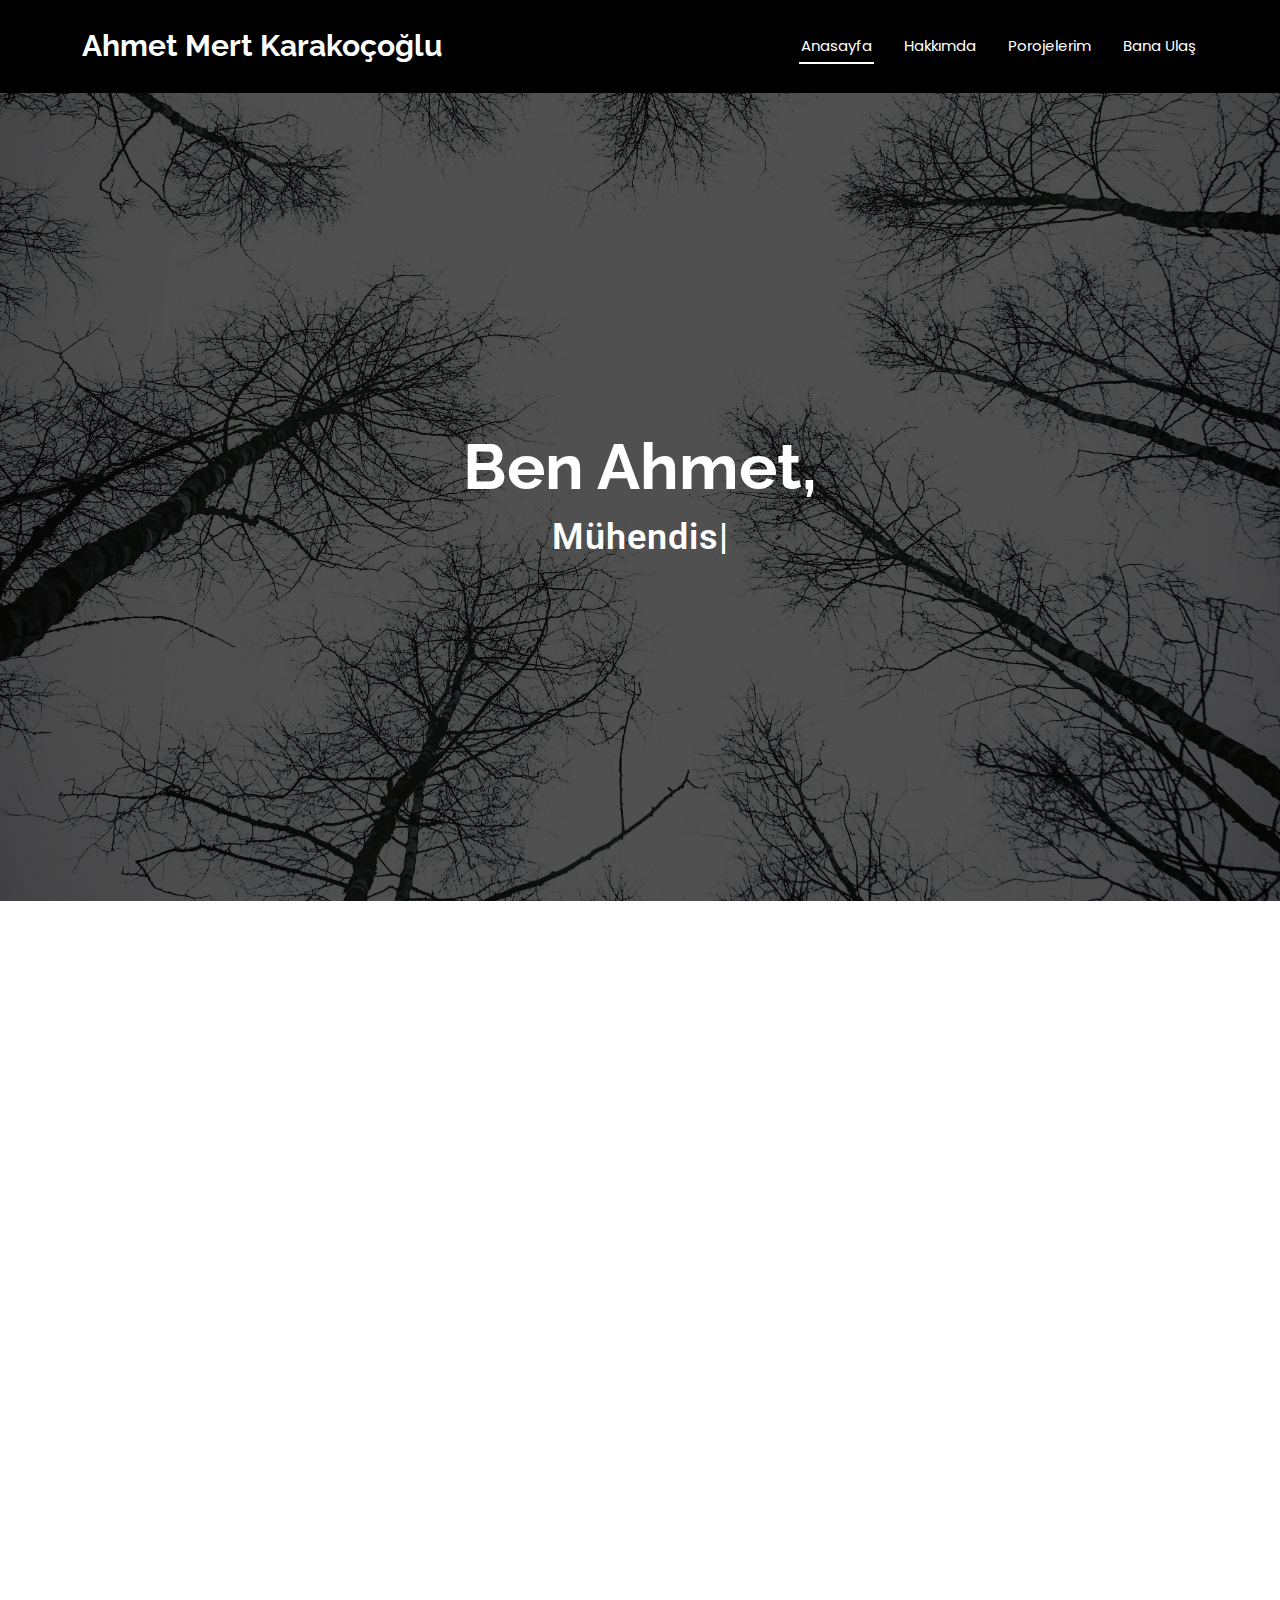
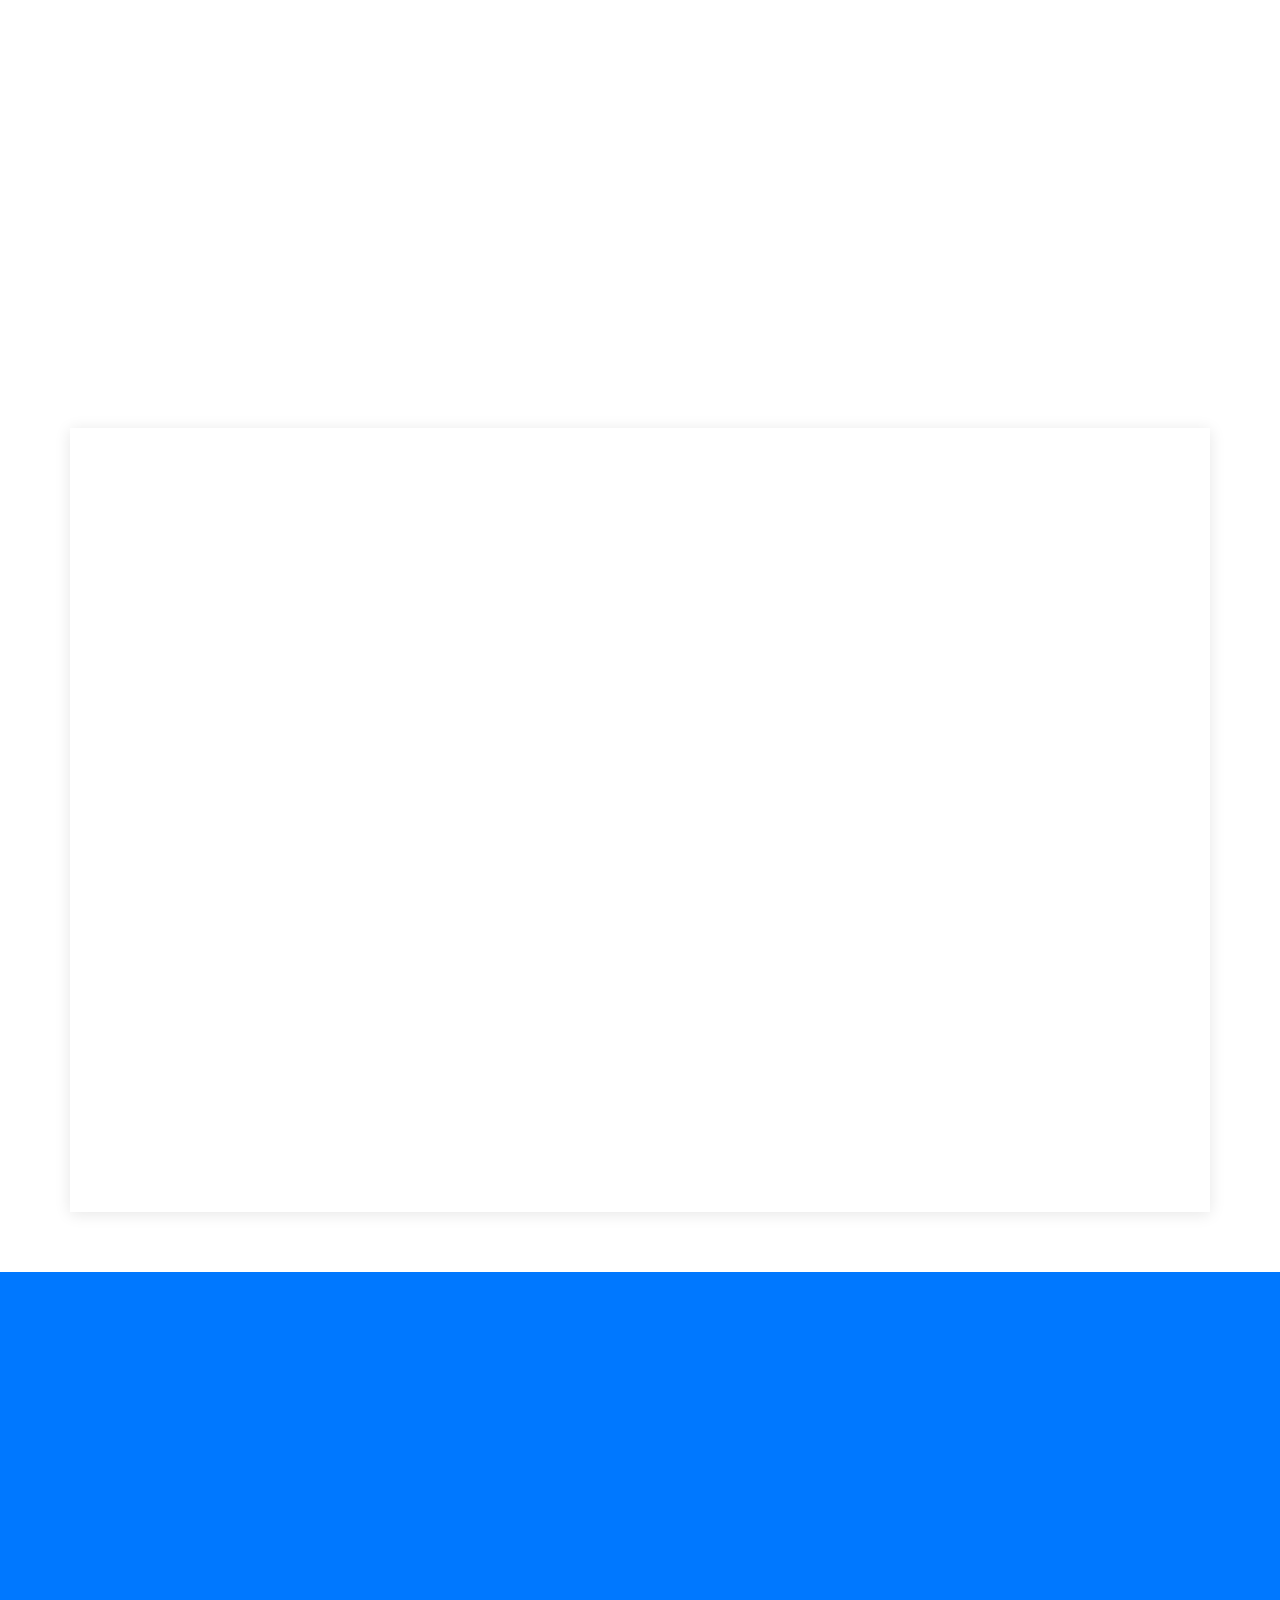
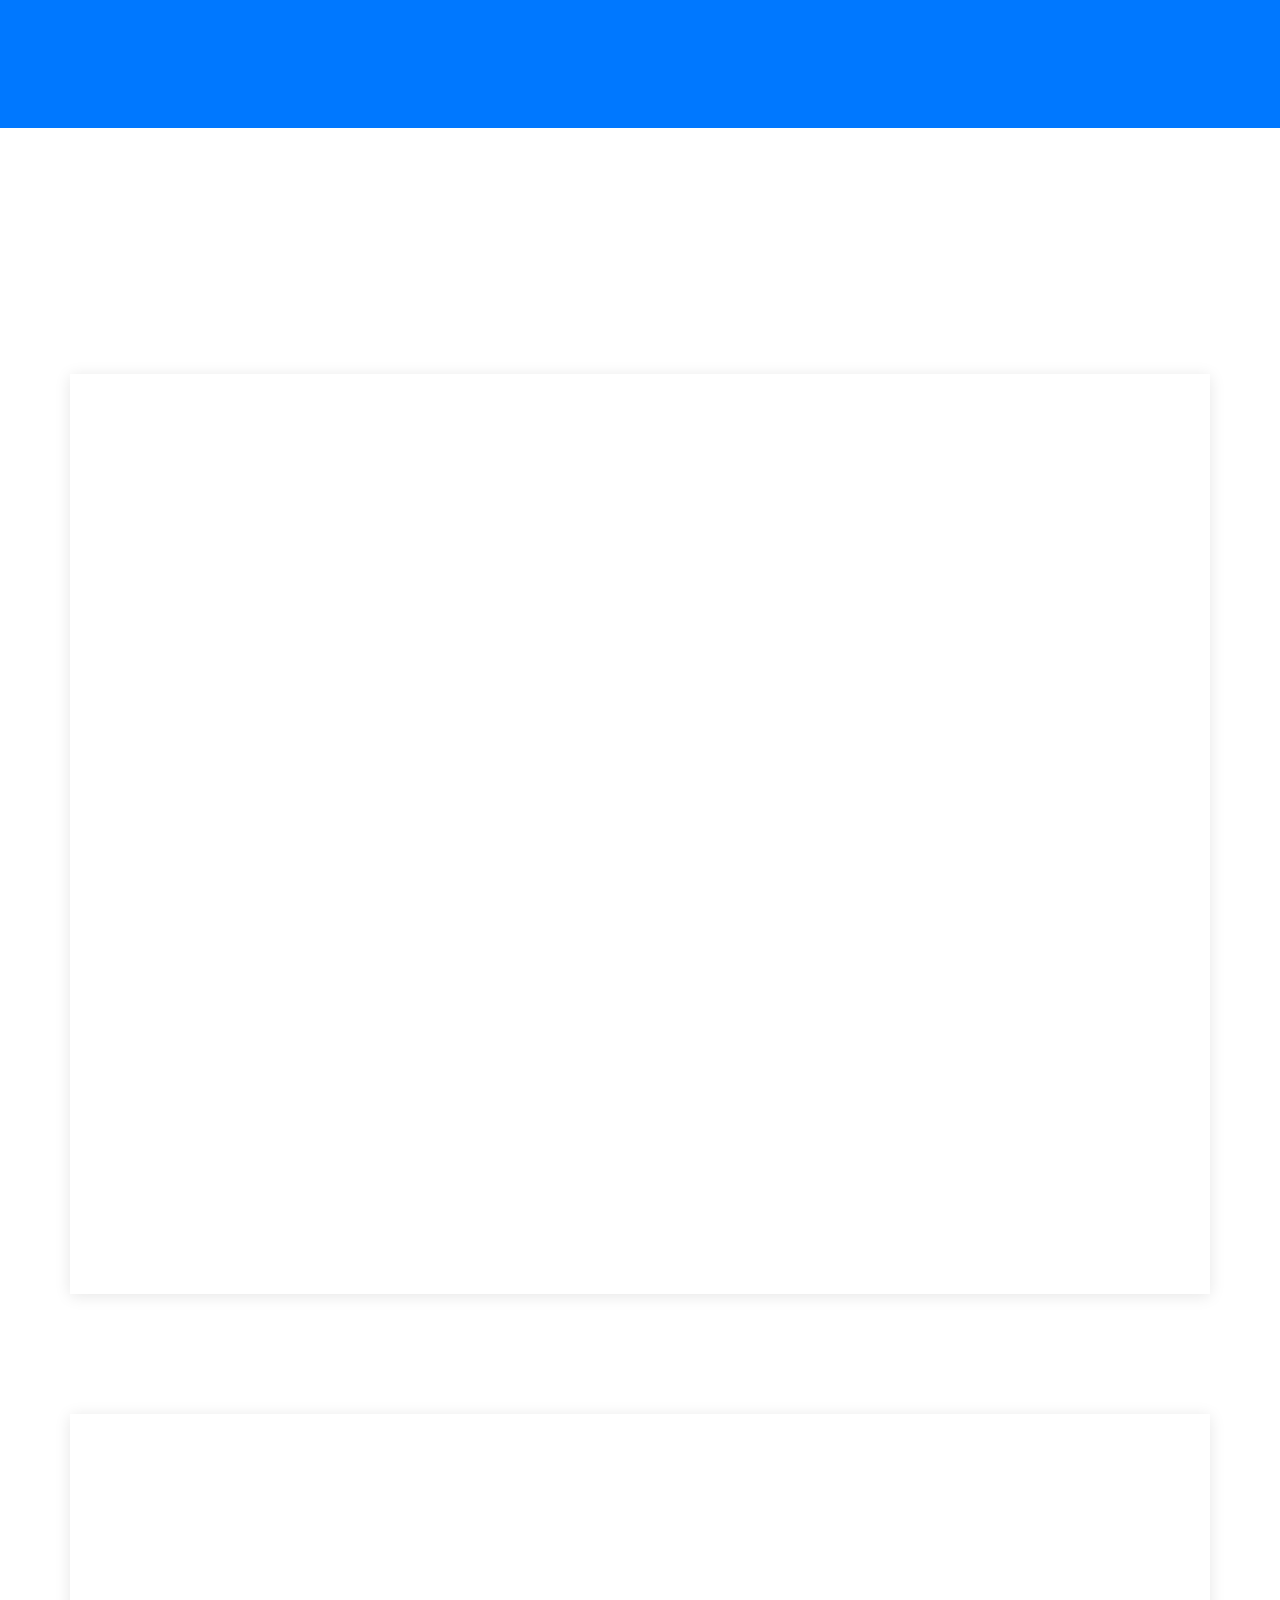
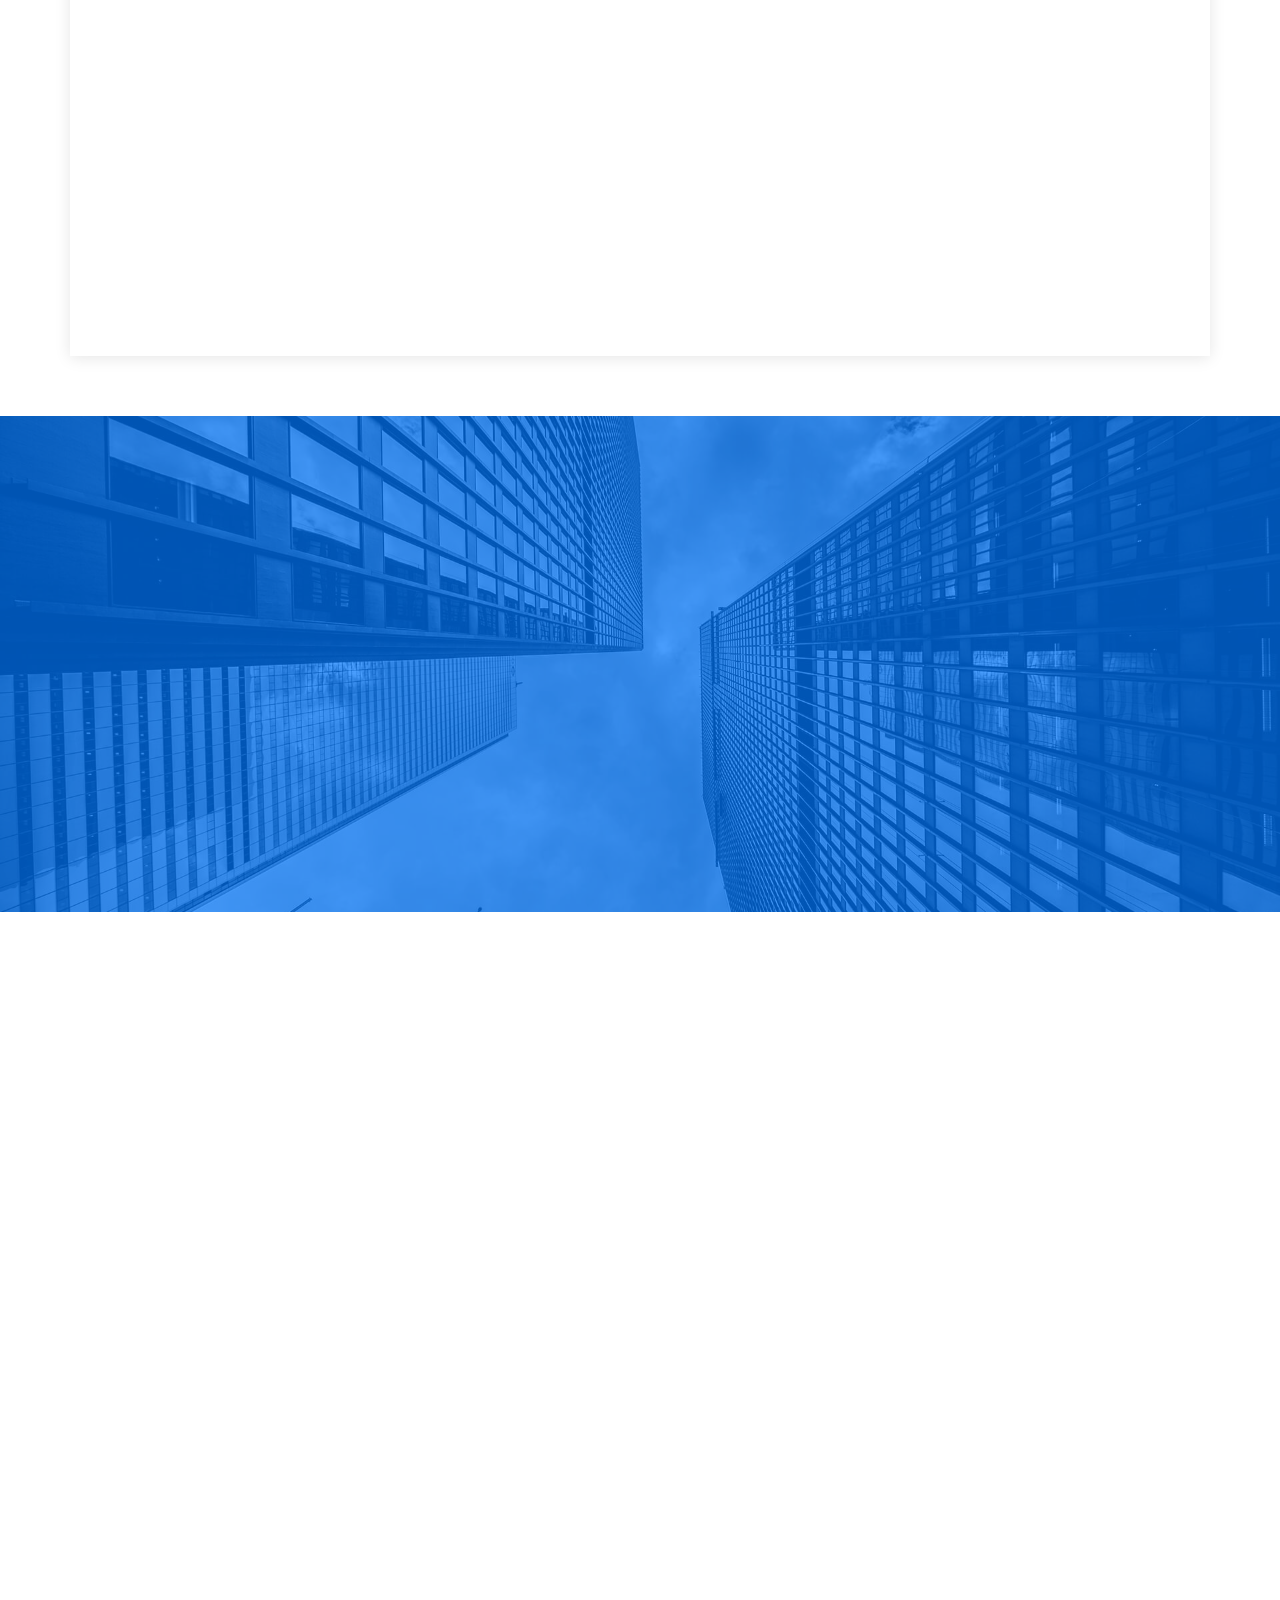
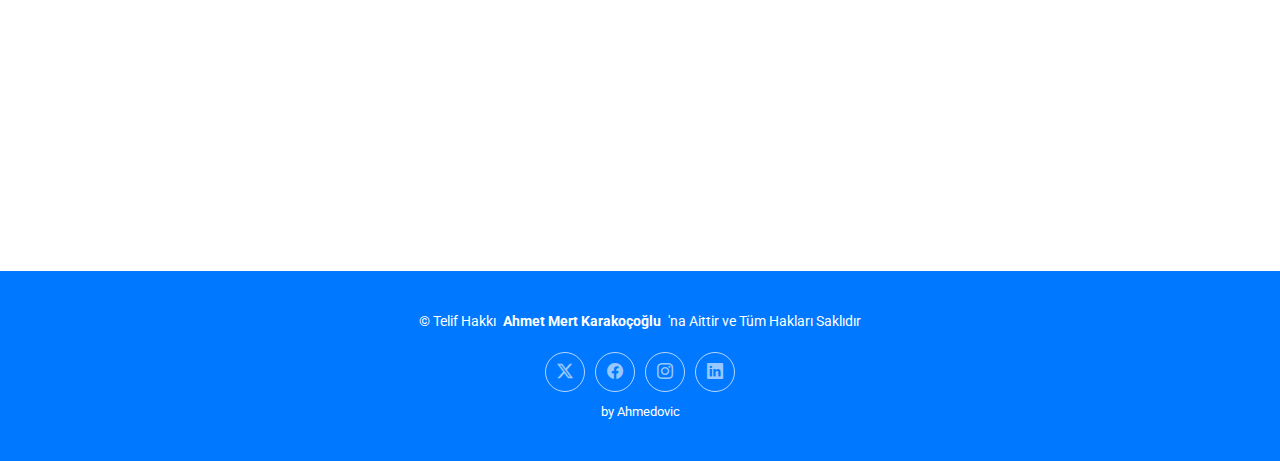
<file: index.html>
<!DOCTYPE html>
<html lang="en">

<head>
  <meta charset="utf-8">
  <meta content="width=device-width, initial-scale=1.0" name="viewport">
  <title>Ahmet Mert Karakoçoğlu</title>
  <meta name="description" content="">
  <meta name="keywords" content="">

  <!-- Favicons -->
  <link href="assets/img/favicon.png" rel="icon">
  <link href="assets/img/apple-touch-icon.png" rel="apple-touch-icon">

  <!-- Fonts -->
  <link href="https://fonts.googleapis.com" rel="preconnect">
  <link href="https://fonts.gstatic.com" rel="preconnect" crossorigin>
  <link href="https://fonts.googleapis.com/css2?family=Roboto:ital,wght@0,100;0,300;0,400;0,500;0,700;0,900;1,100;1,300;1,400;1,500;1,700;1,900&family=Poppins:ital,wght@0,100;0,200;0,300;0,400;0,500;0,600;0,700;0,800;0,900;1,100;1,200;1,300;1,400;1,500;1,600;1,700;1,800;1,900&family=Raleway:ital,wght@0,100;0,200;0,300;0,400;0,500;0,600;0,700;0,800;0,900;1,100;1,200;1,300;1,400;1,500;1,600;1,700;1,800;1,900&display=swap" rel="stylesheet">

  <!-- Vendor CSS Files -->
  <link href="assets/vendor/bootstrap/css/bootstrap.min.css" rel="stylesheet">
  <link href="assets/vendor/bootstrap-icons/bootstrap-icons.css" rel="stylesheet">
  <link href="assets/vendor/aos/aos.css" rel="stylesheet">
  <link href="assets/vendor/glightbox/css/glightbox.min.css" rel="stylesheet">
  <link href="assets/vendor/swiper/swiper-bundle.min.css" rel="stylesheet">
  <link rel="stylesheet" href="https://cdnjs.cloudflare.com/ajax/libs/font-awesome/6.0.0-beta3/css/all.min.css">


  <!-- Main CSS File -->
  <link href="assets/css/main.css" rel="stylesheet">

  <!-- =======================================================
  * Template Name: DevFolio
  * Template URL: https://bootstrapmade.com/devfolio-bootstrap-portfolio-html-template/
  * Updated: Aug 07 2024 with Bootstrap v5.3.3
  * Author: BootstrapMade.com
  * License: https://bootstrapmade.com/license/
  ======================================================== -->
</head>

<body class="index-page">

  <header id="header" class="header d-flex align-items-center sticky-top">
    <div class="container-fluid container-xl position-relative d-flex align-items-center justify-content-between">

      <a href="index.html" class="logo d-flex align-items-center">
        <!-- Uncomment the line below if you also wish to use an image logo -->
        <!-- <img src="assets/img/logo.png" alt=""> -->
        <h1 class="sitename">Ahmet Mert Karakoçoğlu</h1>
      </a>

      <nav id="navmenu" class="navmenu">
        <ul>
          <li><a href="#hero" class="active">Anasayfa<br></a></li>
          <li><a href="#about">Hakkımda</a></li>
          <li><a href="#portfolio">Porojelerim</a></li>
          <li><a href="#contact">Bana Ulaş</a></li>
        </ul>
        <i class="mobile-nav-toggle d-xl-none bi bi-list"></i>
      </nav>

    </div>
  </header>

  <main class="main">

    <!-- Hero Section -->
    <section id="hero" class="hero section dark-background">

      <img src="assets/img/gök-yüzü.jpg" alt="" data-aos="fade-in">

      <div class="container d-flex flex-column align-items-center justify-content-center text-center" data-aos="fade-up" data-aos-delay="100">
        <h2>Ben Ahmet,</h2>
        <p><span class="typed" data-typed-items="Mühendis, Yazılımcı, Donanımcı"></span></p>
      </div>

    </section><!-- /Hero Section -->

    <!-- About Section -->
    <section id="about" class="about section">

      <div class="container" data-aos="fade-up" data-aos-delay="100">

        <div class="row gy-4">
          <div class="col-md-6">

            <div class="row justify-content-between gy-4">
              <div class="col-lg-5">
                <img src="assets/img/ahmet-ppp-circile.png" class="img-fluid" alt="">
              </div>
              <div class="col-lg-7 about-info">
                <p><strong>İsim: </strong> <span>Ahmet Mert Karakoçoğlu</span></p>
                <p><strong>Ünvan: </strong> <span>Elektrik-Elektronik Mühendisi</span></p>
                <p><strong>Email: </strong> <span>ahmetmertkarakoc@gmail.com</span></p>
                <div class="social-links">
                    <a href="https://github.com/ahmetmertkarakoc" target="_blank" title="GitHub">
                        <img src="assets/icons/github.svg" alt="GitHub" class="social-icon">
                    </a>
                    <a href="https://www.instagram.com/ahmeedovic/" target="_blank" title="Instagram">
                        <img src="assets/icons/instagram.svg" alt="Instagram" class="social-icon">
                    </a>
                    <a href="https://www.linkedin.com/in/ahmedovic/" target="_blank" title="LinkedIn">
                        <img src="assets/icons/linkedin.svg" alt="LinkedIn" class="social-icon">
                    </a>
                    <a href="https://scholar.google.com/citations?view_op=list_works&hl=tr&user=00fajAUAAAAJ" target="_blank" title="Google Scholar">
                        <img src="assets/icons/scholar.svg" alt="Google Scholar" class="social-icon">
                    </a>
                    <a href="https://orcid.org/0009-0001-8679-1522" target="_blank" title="ORCID">
                        <img src="assets/icons/orcid.svg" alt="ORCID" class="social-icon">
                    </a>
                    <a href="https://vizyonergenc.com/profile/post" target="_blank" title="vizyonergenc">
                      <img src="assets/icons/link.svg" alt="vizyonergenc" class="social-icon">
                  </a>
                </div>
            </div>
            
            
            </div>

            <div class="skills-content skills-animation">
              <h5>Yetenekler</h5>
          
              <div class="progress">
                  <span class="skill"><span>C/C++/C#</span> <i class="val">90%</i></span>
                  <div class="progress-bar-wrap">
                      <div class="progress-bar" role="progressbar" aria-valuenow="90" aria-valuemin="0" aria-valuemax="100"></div>
                  </div>
              </div><!-- End Skills Item -->
          
              <div class="progress">
                  <span class="skill"><span>Python</span> <i class="val">85%</i></span>
                  <div class="progress-bar-wrap">
                      <div class="progress-bar" role="progressbar" aria-valuenow="85" aria-valuemin="0" aria-valuemax="100"></div>
                  </div>
              </div><!-- End Skills Item -->
          
              <div class="progress">
                  <span class="skill"><span>JavaScript</span> <i class="val">70%</i></span>
                  <div class="progress-bar-wrap">
                      <div class="progress-bar" role="progressbar" aria-valuenow="70" aria-valuemin="0" aria-valuemax="100"></div>
                  </div>
              </div><!-- End Skills Item -->
          
              <div class="progress">
                  <span class="skill"><span>PROTEUS</span> <i class="val">85%</i></span>
                  <div class="progress-bar-wrap">
                      <div class="progress-bar" role="progressbar" aria-valuenow="85" aria-valuemin="0" aria-valuemax="100"></div>
                  </div>
              </div><!-- End Skills Item -->
          
              <div class="progress">
                  <span class="skill"><span>Qt</span> <i class="val">75%</i></span>
                  <div class="progress-bar-wrap">
                      <div class="progress-bar" role="progressbar" aria-valuenow="75" aria-valuemin="0" aria-valuemax="100"></div>
                  </div>
              </div><!-- End Skills Item -->
          
              <div class="progress">
                  <span class="skill"><span>KiCad</span> <i class="val">65%</i></span>
                  <div class="progress-bar-wrap">
                      <div class="progress-bar" role="progressbar" aria-valuenow="65" aria-valuemin="0" aria-valuemax="100"></div>
                  </div>
              </div><!-- End Skills Item -->
          
              <div class="progress">
                  <span class="skill"><span>MATLAB</span> <i class="val">70%</i></span>
                  <div class="progress-bar-wrap">
                      <div class="progress-bar" role="progressbar" aria-valuenow="70" aria-valuemin="0" aria-valuemax="100"></div>
                  </div>
              </div><!-- End Skills Item -->
          
              <div class="progress">
                  <span class="skill"><span>STM32CubeIDE</span> <i class="val">80%</i></span>
                  <div class="progress-bar-wrap">
                      <div class="progress-bar" role="progressbar" aria-valuenow="80" aria-valuemin="0" aria-valuemax="100"></div>
                  </div>
              </div><!-- End Skills Item -->
          
              <div class="progress">
                  <span class="skill"><span>Altium</span> <i class="val">65%</i></span>
                  <div class="progress-bar-wrap">
                      <div class="progress-bar" role="progressbar" aria-valuenow="65" aria-valuemin="0" aria-valuemax="100"></div>
                  </div>
              </div><!-- End Skills Item -->
                        
              <div class="progress">
                <span class="skill"><span>HTML</span> <i class="val">65%</i></span>
                <div class="progress-bar-wrap">
                    <div class="progress-bar" role="progressbar" aria-valuenow="65" aria-valuemin="0" aria-valuemax="100"></div>
                </div>
              </div><!-- End Skills Item -->

              <div class="progress">
                <span class="skill"><span>CSS</span> <i class="val">55%</i></span>
                <div class="progress-bar-wrap">
                    <div class="progress-bar" role="progressbar" aria-valuenow="55" aria-valuemin="0" aria-valuemax="100"></div>
                </div>
              </div><!-- End Skills Item -->
            
          </div>
          </div>
          <div class="col-md-6">
            <div class="about-me">
              <h4>Hakkımda</h4>
              <p>
                  Merhaba, ben Ahmet Mert Karakoçoğlu. 01 Ocak 1999 tarihinde Ankara'da doğdum. Liseyi Etimesgut Anadolu Lisesi'nde tamamladım. 2020 yılında Selçuk Üniversitesi Elektrik ve Elektronik Mühendisliği bölümüne başladım. Bu alanda uzmanlaşmayı amaçlayan bir mühendis olarak, teknolojinin sürekli gelişen dünyasında yenilikçi projelerde yer almayı ve bu alanda katkı sağlamayı hedefliyorum.
              </p>
              <p>
                  2015 yılında Almanya'nın Berlin şehrine yaptığım yurt dışı seyahati, bana global bir perspektif kazandırdı ve mühendislik alanında farklı kültürlerin yaklaşımlarını gözlemleme fırsatı sundu. C, C++, C#, Python gibi programlama dillerinde ileri düzeyde bilgi sahibiyim ve bu bilgi birikimimi savunma sanayii, güneş enerjisi sistemleri, yapay zeka ve gömülü sistemler gibi çeşitli sektörlerde uygulama fırsatı buldum. Staj deneyimlerim boyunca askeri projelerde donanım tasarımı, yazılım testleri ve uluslararası standartlara uygunluk gibi konularda derinlemesine bilgi sahibi oldum.
              </p>
              <p>
                  Yapay zekâ alanındaki çalışmalarım, makine öğrenmesi, yapay sinir ağları, veri analizi ve duygu durum analizi gibi temel alanlarla sınırlı kalmayıp, doğal dil işleme, bilgisayarlı görü ve öneri sistemleri gibi yükselen konuları da yakından takip ediyor. Öğrenci olarak edindiğim teorik bilgileri, kullanıcı dostu arayüzler ve ileri düzey algoritmalarla birleştirerek işe dönüştürmeye odaklanıyorum. Bu sayede hem gelecek vadeden teknolojilerde uzmanlaşma yolunda ilerliyor hem de işverenler açısından yenilikçi ve gelişime açık bir profil sunmayı hedefliyorum.
              </p>
              <p>
                  Amacım, bilgi ve tecrübelerimi daha da ileriye taşıyarak, sektördeki yenilikçi projelere katkıda bulunmak ve teknolojinin sınırlarını zorlayan çalışmalarla geleceğe yön vermektir. Gelecekte, mühendislik alanında daha büyük başarılara imza atmayı ve global çapta etki yaratmayı hedefliyorum.
              </p>
            </div>
            
          </div>
        </div>
      </div>

      <section id="resume" class="resume section">
        <div class="container">
          <div class="row">
            <div class="col-lg-6" data-aos="fade-up" data-aos-delay="100">
              <h3 class="resume-title">Özgeçmiş</h3>
              <div class="resume-item pb-0">
                <h4>Ahmet Mert Karakoçoğlu</h4>
                <p><em>Elektrik ve Elektronik Mühendisliği alanında uzmanlaşmayı amaçlayan bir mühendis olarak, teknolojinin sürekli gelişen dünyasında yenilikçi projelerde yer almayı ve bu alanda katkı sağlamayı hedefliyorum...</em></p>
              </div><!-- End Resume Item -->
      
              <h3 class="resume-title">İş Deneyimleri</h3>
              <div class="resume-item">
                <h4>Tekniker</h4>
                <h5>06/2021 - 07/2021</h5>
                <p><em>Edu Store Teknolojileri A.Ş., Ankara</em></p>
                <ul>
                  <li>“Akıllı Kürsü” ürünü montaj ve demontajları yapıldı.</li>
                  <li>Bozuk ürünlerinin tamirleri yapıldı...</li>
                </ul>
              </div><!-- End Resume Item -->
      
              <h3 class="resume-title">Bilimsel Yayınlar</h3>
              <div class="resume-item">
                <h4>International Technology and Innovation Student Symposium (SUTIS 2023)</h4>
                <h5>Mar 2023</h5>
                <p><em>Selçuk Üniversitesi</em></p>
                <p>Yeterlilik Kimliği: <strong>ORCID</strong></p>
                <p><a href="https://orcid.org" target="_blank">Yeterlilik belgesini göster</a></p>
              </div><!-- End Resume Item -->
            </div>
      
            <div class="col-lg-6" data-aos="fade-up" data-aos-delay="200">
              <h3 class="resume-title">Staj Deneyimleri</h3>
              <div class="resume-item">
                <h4>Stajyer Mühendis</h4>
                <h5>06/2023 - 07/2023</h5>
                <p><em>BOTAŞ, Ankara</em></p>
                <ul>
                  <li>PLC Programlama hakkında çalışmalar yapıldı...</li>
                </ul>
              </div><!-- End Resume Item -->
      
              <div class="resume-item">
                <h4>Stajyer Mühendis</h4>
                <h5>06/2022 - 07/2022</h5>
                <p><em>Boğaziçi Savunma Teknolojileri A.Ş., Ankara</em></p>
                <ul>
                  <li>Milli ve özgün amaçlarla tasarlanan Drone Tespit ve Engelleme Sistemi İLTER’in ürün testinde görev alındı...</li>
                </ul>
              </div><!-- End Resume Item -->
            </div>
          </div>
        </div>
      </section><!-- /Resume Section -->
      
  

<!-- Stats Section -->
<section id="stats" class="stats section accent-background">

  <img src="assets/img/stats-bg.jpg" alt="" data-aos="fade-in">

  <div class="container position-relative" data-aos="fade-up" data-aos-delay="100">

    <div class="row gy-4">

      <div class="col-lg-3 col-md-6">
        <div class="stats-item text-center w-100 h-100">
          <span data-purecounter-start="0" data-purecounter-end="3" data-purecounter-duration="1" class="purecounter">5</span>
          <p>Staj Deneyimi</p>
        </div>
      </div><!-- End Stats Item -->

      <div class="col-lg-3 col-md-6">
        <div class="stats-item text-center w-100 h-100">
          <span data-purecounter-start="0" data-purecounter-end="10" data-purecounter-duration="1" class="purecounter">300+</span>
          <p>İş Deneyimi</p>
        </div>
      </div><!-- End Stats Item -->

      <div class="col-lg-3 col-md-6">
        <div class="stats-item text-center w-100 h-100">
          <span data-purecounter-start="0" data-purecounter-end="6" data-purecounter-duration="1" class="purecounter">10</span>
          <p>Projeler</p>
        </div>
      </div><!-- End Stats Item -->

      <div class="col-lg-3 col-md-6">
        <div class="stats-item text-center w-100 h-100">
          <span data-purecounter-start="0" data-purecounter-end="1" data-purecounter-duration="1" class="purecounter">1</span>
          <p>Makale</p>
        </div>
      </div><!-- End Stats Item -->

    </div>

  </div>

</section><!-- /Stats Section -->

    <!-- Portfolio Section -->
    <section id="portfolio" class="portfolio section">

 <!-- Bölüm Başlığı -->
<div class="container section-title" data-aos="fade-up">
  <h2>Projelerim</h2>
  <p>Deneyim ve yeteneklerimi yansıtan projelerim</p>
  <small style="font-size: 0.8em;">Sadece büyük projelere yer verilmiştir</small>
</div><!-- Bölüm Başlığı Son -->


      <div class="container">

        <div class="isotope-layout" data-default-filter="*" data-layout="masonry" data-sort="original-order">

          <ul class="portfolio-filters isotope-filters" data-aos="fade-up" data-aos-delay="100">
            <li data-filter="*" class="filter-active">Tümü</li>
            <li data-filter=".filter-C">C/C++</li>         <!-- HATA VAR DÜZELT FİLTRE DÜZGÜN ÇALIŞMIYOR -->
            <li data-filter=".filter-Python">Python</li>
            <li data-filter=".filter-Matlab">Matlab</li>
            <li data-filter=".filter-Arduino">Arduino</li>
          </ul><!-- End Portfolio Filters -->

          <div class="row gy-4 isotope-container" data-aos="fade-up" data-aos-delay="200">

            <div class="col-lg-4 col-md-6 portfolio-item isotope-item filter-C">
              <img src="assets/img/portfolio/proje2.png" class="img-fluid" alt="">
              <div class="portfolio-info">
                <h4>Proje 1</h4>
                <p>Sera sıcaklık kontrol sistemi</p>
                <a href="assets/img/portfolio/proje2.jpeg" title="Greenhouse Heating Control with Fuzzy" data-gallery="portfolio-gallery-app" class="glightbox preview-link"><i class="bi bi-zoom-in"></i></a>
                <a href="portfolio-details.html" title="More Details" class="details-link"><i class="bi bi-link-45deg"></i></a>
              </div>
            </div>

            <div class="col-lg-4 col-md-6 portfolio-item isotope-item filter-Python">
              <img src="assets/img/portfolio/proje1.png" class="img-fluid" alt="">
              <div class="portfolio-info">
                <h4>Proje 2</h4>
                <p>Yapay Zeka ile Duygu Durum Analizi</p>
                <a href="assets/img/portfolio/proje1.png" title="Mood Analysis with Artificial Intelligence" data-gallery="portfolio-gallery-app" class="glightbox preview-link"><i class="bi bi-zoom-in"></i></a>
                <a href="portfolio-details.html" title="More Details" class="details-link"><i class="bi bi-link-45deg"></i></a>
              </div>
            </div>

            <div class="col-lg-4 col-md-6 portfolio-item isotope-item filter-C">
              <img src="assets/img/portfolio/proje4.png" class="img-fluid" alt="">
              <div class="portfolio-info">
                <h4>Proje 3</h4>
                <p>Betonun Basınç Dayanımı ve Yapay Zeka Destekli Test</p>
                <a href="assets/img/portfolio/proje4.png" title="Compressive Strength of Concrete and AI-Assisted Testing" data-gallery="portfolio-gallery-app" class="glightbox preview-link"><i class="bi bi-zoom-in"></i></a>
                <a href="portfolio-details.html" title="More Details" class="details-link"><i class="bi bi-link-45deg"></i></a>
              </div>
            </div>

            <div class="col-lg-4 col-md-6 portfolio-item isotope-item filter-C">
              <img src="assets/img/portfolio/proje3.png" class="img-fluid" alt="">
              <div class="portfolio-info">
                <h4>Proje 4</h4>
                <p>Sahte Test Veri İletim Sistemi</p>
                <a href="assets/img/portfolio/proje3.png" title="Fake Test Data Transmission System" data-gallery="portfolio-gallery-app" class="glightbox preview-link"><i class="bi bi-zoom-in"></i></a>
                <a href="portfolio-details.html" title="More Details" class="details-link"><i class="bi bi-link-45deg"></i></a>
              </div>
            </div>

            <div class="col-lg-4 col-md-6 portfolio-item isotope-item filter-Matlab">
              <img src="assets/img/portfolio/proje5.png" class="img-fluid" alt="">
              <div class="portfolio-info">
                 <h4>Proje 5</h4>
                 <p>Stabil Çalışan Hız Sabitleyicisi Modeli</p>
                 <a href="assets/img/portfolio/proje5.png" title="Stable Cruise Control Model" data-gallery="portfolio-gallery-app" class="glightbox preview-link"><i class="bi bi-zoom-in"></i></a>
                 <a href="portfolio-details.html" title="More Details" class="details-link"><i class="bi bi-link-45deg"></i></a>
               </div>
              </div> 

            <div class="col-lg-4 col-md-6 portfolio-item isotope-item filter-Arduino">
              <img src="assets/img/portfolio/proje6.png" class="img-fluid" alt="">
              <div class="portfolio-info">
                  <h4>Proje 6</h4>
                  <p>Arduino ile DC Motor Kontrolü</p>
                  <a href="assets/img/portfolio/proje6.png" title="DC Motor Control with Arduino" data-gallery="portfolio-gallery-app" class="glightbox preview-link"><i class="bi bi-zoom-in"></i></a>
                  <a href="portfolio-details.html" title="More Details" class="details-link"><i class="bi bi-link-45deg"></i></a>
                
             <div class="col-lg-4 col-md-6 portfolio-item isotope-item filter-C">
              <img src="assets/img/portfolio/proje6.png" class="img-fluid" alt="">
              <div class="portfolio-info">
                  <h4>Proje 6</h4>
                  <p>Tiva-C NMEA Parser</p>
                  <a href="assets/img/portfolio/proje7.png" title="Tiva-C NMEA Parser" data-gallery="portfolio-gallery-app" class="glightbox preview-link"><i class="bi bi-zoom-in"></i></a>
                  <a href="portfolio-details.html" title="More Details" class="details-link"><i class="bi bi-link-45deg"></i></a>
                
              </div>
            </div><!-- End Portfolio Item -->            
          </div><!-- End Portfolio Container -->
        </div>
      </div>
     </div>
    </section><!-- /Portfolio Section -->


<!-- Faq Section -->
<section id="faq" class="faq section">
  <div class="container">
    <div class="row gy-4">

      <div class="col-lg-4" data-aos="fade-up" data-aos-delay="100">
        <div class="content px-xl-5">
          <h3><span>Elektrik Elektronik </span><strong>Bölümü Hakkında Sıkça Sorulan Sorular</strong></h3>
          <p>
            Bölüm seçiminiz ve gelecekteki kariyerinizle ilgili merak ettiğiniz soruların cevaplarını burada bulabilirsiniz.
          </p>
        </div>
      </div>

      <div class="col-lg-8" data-aos="fade-up" data-aos-delay="200">

        <div class="faq-container">
          <div class="faq-item faq-active">
            <h3><span class="num">1.</span> <span>Bölüm okumak ne kadar zordur?</span></h3>
            <div class="faq-content">
              <p>Bölüm, teknik ve analitik düşünme becerileri gerektirir. Matematiksel ve mühendislik konularında sağlam bir temel oluşturmak zor olabilir, ancak disiplinli çalışma ve doğru kaynaklarla bu zorlukların üstesinden gelebilirsiniz.</p>
            </div>
            <i class="faq-toggle bi bi-chevron-right"></i>
          </div><!-- End Faq item-->

          <div class="faq-item">
            <h3><span class="num">2.</span> <span>Bölüm seçerken hangi faktörlere dikkat etmeliyim?</span></h3>
            <div class="faq-content">
              <p>İlgi alanlarınız, kariyer hedefleriniz ve kişisel becerileriniz bu seçimde önemli rol oynar. Ayrıca, bölümün sunduğu proje ve staj imkanları da göz önünde bulundurulmalıdır. Proje yapma fırsatları, teorik bilgilerinizi pratiğe dökme şansı verir.</p>
            </div>
            <i class="faq-toggle bi bi-chevron-right"></i>
          </div><!-- End Faq item-->

          <div class="faq-item">
            <h3><span class="num">3.</span> <span>Proje yapmanın önemi nedir?</span></h3>
            <div class="faq-content">
              <p>Projeler, öğrendiklerinizi uygulama fırsatı sunar ve problem çözme becerilerinizi geliştirir. Ayrıca, iş başvurularında öne çıkmanıza ve portföyünüzü güçlendirmenize yardımcı olur.</p>
            </div>
            <i class="faq-toggle bi bi-chevron-right"></i>
          </div><!-- End Faq item-->

          <div class="faq-item">
            <h3><span class="num">4.</span> <span>Bölüm bitirdikten sonra iş bulmak kolay mı?</span></h3>
            <div class="faq-content">
              <p>Bölüm mezunları genellikle güçlü bir teknik altyapıya ve proje deneyimine sahip olduklarından iş bulma süreci daha kolay olabilir. Ancak, sektördeki gelişmeleri takip etmek ve sürekli kendinizi geliştirmek de önemlidir.</p>
            </div>
            <i class="faq-toggle bi bi-chevron-right"></i>
          </div><!-- End Faq item-->

          <div class="faq-item">
            <h3><span class="num">5.</span> <span>Bu bölümü okurken ne tür kaynaklardan faydalanabilirim?</span></h3>
            <div class="faq-content">
              <p>Üniversitenizin kütüphane kaynakları, online dersler, teknik forumlar ve açık kaynak projeler bu kaynaklardan bazılarıdır. Ayrıca, mentorlar ve profesyonel ağlar da önemli birer kaynaktır.</p>
            </div>
            <i class="faq-toggle bi bi-chevron-right"></i>
          </div><!-- End Faq item-->
        </div>
      </div>
    </div>
  </div>
</section><!-- /Faq Section -->


    <!-- Testimonials Section -->
    <section id="testimonials" class="testimonials section accent-background">

      <img src="assets/img/testimonials-bg.jpg" class="testimonials-bg" alt="">

      <div class="container" data-aos="fade-up" data-aos-delay="100">

        <div class="swiper init-swiper">
          <script type="application/json" class="swiper-config">
            {
              "loop": true,
              "speed": 600,
              "autoplay": {
                "delay": 5000
              },
              "slidesPerView": "auto",
              "pagination": {
                "el": ".swiper-pagination",
                "type": "bullets",
                "clickable": true
              }
            }
          </script>
          <div class="swiper-wrapper">

            <div class="swiper-slide">
              <div class="testimonial-item">
                <img src="assets/img/testimonials/ibnisina.png" class="testimonial-img" alt="">
                <h3>Ibn-i Sina</h3>
                <p>
                  <i class="bi bi-quote quote-icon-left"></i>
                  <span>Bilgi, bir hazine gibidir; ama onu saklamak, onu paylaşmaktan daha değerlidir.</span>
                  <i class="bi bi-quote quote-icon-right"></i>
                </p>
              </div>
            </div><!-- End testimonial item -->

            <div class="swiper-slide">
              <div class="testimonial-item">
                <img src="assets/img/testimonials/isaacnewton.jpeg" class="testimonial-img" alt="">
                <h3>Isaac Newton</h3> 
                <p>       
                  <i class="bi bi-quote quote-icon-left"></i>
                  <span>Kendi üzerimdeki devrimleri anlamamın nedeni, başkalarına nasıl bakacağımı bilmiyor olmamdan kaynaklanıyor.</span>
                  <i class="bi bi-quote quote-icon-right"></i>
                </p>
              </div>
            </div><!-- End testimonial item -->

            <div class="swiper-slide">
              <div class="testimonial-item">
                <img src="assets/img/testimonials/ibnrüsd.jpeg" class="testimonial-img" alt="">
                <h3>Ibn-i Rüşd</h3>
                <p>
                  <i class="bi bi-quote quote-icon-left"></i>
                  <span>Bilim, aklın gelişimi için bir yoldur; düşünce ise bilimden elde edilen ışıkla beslenir.</span>
                  <i class="bi bi-quote quote-icon-right"></i>
                </p>
              </div>
            </div><!-- End testimonial item -->

            <div class="swiper-slide">
              <div class="testimonial-item">
                <img src="assets/img/testimonials/enisten.jpeg" class="testimonial-img" alt="">
                <h3>Albert Einstein</h3>
                <p>
                  <i class="bi bi-quote quote-icon-left"></i>
                  <span>Bilim, aklın gelişimi için bir yoldur; düşünce ise bilimden elde edilen ışıkla beslenir.</span>
                  <i class="bi bi-quote quote-icon-right"></i>
                </p>
              </div>
            </div><!-- End testimonial item -->

            <div class="swiper-slide">
              <div class="testimonial-item">
                <img src="assets/img/testimonials/Alhazen.png" class="testimonial-img" alt="">
                <h3>Ibn-i Al-Haytham</h3> 
                <p>       
                  <i class="bi bi-quote quote-icon-left"></i>
                  <span>Gözlem ve deney, bilginin temel taşlarıdır. Herhangi bir bilginin doğruluğunu sadece gözlem ve deney ile kanıtlayabiliriz.</span>
                  <i class="bi bi-quote quote-icon-right"></i>
                </p>
              </div>
            </div><!-- End testimonial item -->

            <div class="swiper-slide">
              <div class="testimonial-item">
                <img src="assets/img/testimonials/tesla.jpeg" class="testimonial-img" alt="">
                <h3>Nikola Tesla</h3>
                <p>
                  <i class="bi bi-quote quote-icon-left"></i>
                  <span>Geleceğin bilim insanları, enerji ve yaşamın sırrını çözmekle ilgileneceklerdir.</span>
                  <i class="bi bi-quote quote-icon-right"></i>
                </p>
              </div>
            </div><!-- End testimonial item -->
          </div>
          <div class="swiper-pagination"></div>
        </div>
      </div>
    </section><!-- /Testimonials Section -->
<!-- Contact Section -->
<section id="contact" class="contact section">

  <!-- Section Title -->
  <div class="container section-title" data-aos="fade-up">
    <h2>İletişim</h2>
    <p>İhtiyaç duyduğunuz bilgiye ulaşmak için buradayım. Sorularınız veya önerileriniz için benimle iletişime geçebilirsiniz.</p>
  </div><!-- End Section Title -->

      <div class="container" data-aos="fade-up" data-aos-delay="100">

        <div class="info-wrap" data-aos="fade-up" data-aos-delay="200">
          <div class="row gy-5">

            <div class="col-lg-4">
      <div class="info-item d-flex align-items-center">
        <i class="bi bi-geo-alt flex-shrink-0"></i>
        <div>
        <h3>Adres</h3>
      <p>Ankara</p>
    </div>
  </div>
</div><!-- End Info Item -->

<div class="col-lg-4">
  <div class="info-item d-flex align-items-center">
    <i class="bi bi-file-earmark-person flex-shrink-0"></i>
    <div>
      <h3>Özgeçmiş</h3>
      <p><a href="https://github.com/ahmetmertkarakoc/site/raw/master/cv" download>CV İndir</a></p>   
    </div>
  </div>
</div><!-- End Info Item -->

<div class="col-lg-4">
  <div class="info-item d-flex align-items-center">
    <i class="bi bi-envelope flex-shrink-0"></i>
    <div>
      <h3>Email</h3>
      <p>ahmetmertkarakoc@gmail.com</p> 
    </div>
  </div>
</div><!-- End Info Item -->

            

          </div>
        </div>
        <form action="https://formspree.io/f/xdknpede" method="POST" class="php-email-form" data-aos="fade-up" data-aos-delay="300">
          <div class="row gy-4">
        
            <div class="col-md-6">
              <input type="text" name="name" class="form-control" placeholder="İsim Soyisim" required>
            </div>
        
            <div class="col-md-6 ">
              <input type="email" class="form-control" name="email" placeholder="Mail" required>
            </div>
        
            <div class="col-md-12">
              <input type="text" class="form-control" name="subject" placeholder="Konu" required>
            </div>
        
            <div class="col-md-12">
              <textarea class="form-control" name="message" rows="6" placeholder="Mesaj" required></textarea>
            </div>
        
            <div class="col-md-12 text-center">
              <div class="loading">Yükleniyor</div>
              <div class="error-message"></div>
              <div class="sent-message">Mesajınız Başarı ile Gönderildi. Teşekkürler!!</div>
              <button type="submit">Bir Mesaj Uzağındayım 👨🏽‍💻</button>
            </div>
          </div>
        </form><!-- End Contact Form -->
        
  </main>
<footer id="footer" class="footer accent-background">
  <div class="container">
    <div class="copyright text-center">
      <p>© <span>Telif Hakkı</span> <strong class="px-1 sitename">Ahmet Mert Karakoçoğlu</strong> <span>'na Aittir ve Tüm Hakları Saklıdır</span></p>
    </div>
    <div class="social-links d-flex justify-content-center">
      <a href="https://twitter.com/ahmeedovic" target="_blank" rel="noopener noreferrer"><i class="bi bi-twitter-x"></i></a>
      <a href="https://facebook.com/" target="_blank" rel="noopener noreferrer"><i class="bi bi-facebook"></i></a>
      <a href="https://instagram.com/ahmeedovic" target="_blank" rel="noopener noreferrer"><i class="bi bi-instagram"></i></a>
      <a href="https://www.linkedin.com/in/ahmedovic" target="_blank" rel="noopener noreferrer"><i class="bi bi-linkedin"></i></a>
    </div>
    <div class="credits">
      <!-- Bütün kaynaklara byAhmedovic'den ulaşabilirsiniz -->
      by Ahmedovic
    </div>
  </div>
</footer>
<!-- Scroll Top -->
<a href="#" id="scroll-top" class="scroll-top d-flex align-items-center justify-content-center"><i class="bi bi-arrow-up-short"></i></a>
<!-- Preloader -->
<div id="preloader"></div>
<!-- Vendor JS Files -->
<script src="assets/vendor/bootstrap/js/bootstrap.bundle.min.js"></script>
<script src="assets/vendor/php-email-form/validate.js"></script>
<script src="assets/vendor/aos/aos.js"></script>
<script src="assets/vendor/typed.js/typed.umd.js"></script>
<script src="assets/vendor/waypoints/noframework.waypoints.js"></script>
<script src="assets/vendor/purecounter/purecounter_vanilla.js"></script>
<script src="assets/vendor/glightbox/js/glightbox.min.js"></script>
<script src="assets/vendor/imagesloaded/imagesloaded.pkgd.min.js"></script>
<script src="assets/vendor/isotope-layout/isotope.pkgd.min.js"></script>
<script src="assets/vendor/swiper/swiper-bundle.min.js"></script>

<!-- Main JS File -->
<script src="assets/js/main.js"></script>

</body>
</html>
</file>
<file: assets/css/main.css>
/**
* Template Name: DevFolio
* Template URL: https://bootstrapmade.com/devfolio-bootstrap-portfolio-html-template/
* Updated: Aug 07 2024 with Bootstrap v5.3.3
* Author: BootstrapMade.com
* License: https://bootstrapmade.com/license/
*/

/*--------------------------------------------------------------
# Font & Color Variables
# Help: https://bootstrapmade.com/color-system/
--------------------------------------------------------------*/
/* Fonts */

.social-links {
  margin-top: 20px;
}

.social-links a {
  margin-right: 10px;
}

.social-icon {
  width: 35px; 
  height: 35px;
  vertical-align: -webkit-baseline-middle;
}


:root {
  --default-font: "Roboto",  system-ui, -apple-system, "Segoe UI", Roboto, "Helvetica Neue", Arial, "Noto Sans", "Liberation Sans", sans-serif, "Apple Color Emoji", "Segoe UI Emoji", "Segoe UI Symbol", "Noto Color Emoji";
  --heading-font: "Raleway",  sans-serif;
  --nav-font: "Poppins",  sans-serif;
}

/* Global Colors - The following color variables are used throughout the website. Updating them here will change the color scheme of the entire website */
:root { 
  --background-color: #ffffff; /* Background color for the entire website, including individual sections */
  --default-color: #4e4e4e; /* Default color used for the majority of the text content across the entire website */
  --heading-color: #0a090f; /* Color for headings, subheadings and title throughout the website */
  --accent-color: #0078ff; /* Accent color that represents your brand on the website. It's used for buttons, links, and other elements that need to stand out */
  --surface-color: #ffffff; /* The surface color is used as a background of boxed elements within sections, such as cards, icon boxes, or other elements that require a visual separation from the global background. */
  --contrast-color: #ffffff; /* Contrast color for text, ensuring readability against backgrounds of accent, heading, or default colors. */
}

/* Nav Menu Colors - The following color variables are used specifically for the navigation menu. They are separate from the global colors to allow for more customization options */
:root {
  --nav-color: #ffffff;  /* The default color of the main navmenu links */
  --nav-hover-color: #ffffff; /* Applied to main navmenu links when they are hovered over or active */
  --nav-mobile-background-color: #ffffff; /* Used as the background color for mobile navigation menu */
  --nav-dropdown-background-color: #ffffff; /* Used as the background color for dropdown items that appear when hovering over primary navigation items */
  --nav-dropdown-color: #212529; /* Used for navigation links of the dropdown items in the navigation menu. */
  --nav-dropdown-hover-color: #0078ff; /* Similar to --nav-hover-color, this color is applied to dropdown navigation links when they are hovered over. */
}

/* Color Presets - These classes override global colors when applied to any section or element, providing reuse of the sam color scheme. */

.light-background {
  --background-color: #f9f9f9;
  --surface-color: #ffffff;
}

.dark-background {
  --background-color: #060606;
  --default-color: #ffffff;
  --heading-color: #ffffff;
  --surface-color: #252525;
  --contrast-color: #ffffff;
}

.accent-background {
  --background-color: #0078ff;
  --default-color: #ffffff;
  --heading-color: #ffffff;
  --accent-color: #ffffff;
  --surface-color: #3393ff;
  --contrast-color: #ffffff;
}

/* Smooth scroll */
:root {
  scroll-behavior: smooth;
}

/*--------------------------------------------------------------
# General Styling & Shared Classes
--------------------------------------------------------------*/
body {
  color: var(--default-color);
  background-color: var(--background-color);
  font-family: var(--default-font);
}

a {
  color: var(--accent-color);
  text-decoration: none;
  transition: 0.3s;
}

a:hover {
  color: color-mix(in srgb, var(--accent-color), transparent 25%);
  text-decoration: none;
}

h1,
h2,
h3,
h4,
h5,
h6 {
  color: var(--heading-color);
  font-family: var(--heading-font);
}

/* PHP Email Form Messages
------------------------------*/
.php-email-form .error-message {
  display: none;
  background: #df1529;
  color: #ffffff;
  text-align: left;
  padding: 15px;
  margin-bottom: 24px;
  font-weight: 600;
}

.php-email-form .sent-message {
  display: none;
  color: #ffffff;
  background: #059652;
  text-align: center;
  padding: 15px;
  margin-bottom: 24px;
  font-weight: 600;
}

.php-email-form .loading {
  display: none;
  background: var(--surface-color);
  text-align: center;
  padding: 15px;
  margin-bottom: 24px;
}

.php-email-form .loading:before {
  content: "";
  display: inline-block;
  border-radius: 50%;
  width: 24px;
  height: 24px;
  margin: 0 10px -6px 0;
  border: 3px solid var(--accent-color);
  border-top-color: var(--surface-color);
  animation: php-email-form-loading 1s linear infinite;
}

@keyframes php-email-form-loading {
  0% {
    transform: rotate(0deg);
  }

  100% {
    transform: rotate(360deg);
  }
}

/*--------------------------------------------------------------
# Global Header
--------------------------------------------------------------*/
.header {
  --background-color: #000000;
  --default-color: #ffffff;
  --heading-color: #ffffff;
  color: var(--default-color);
  background-color: var(--background-color);
  padding: 20px 0;
  transition: all 0.5s;
  z-index: 997;
}

.header .logo {
  line-height: 1;
}

.header .logo img {
  max-height: 32px;
  margin-right: 8px;
}

.header .logo h1 {
  font-size: 30px;
  margin: 0;
  font-weight: 700;
  color: var(--heading-color);
}

.scrolled .header {
  box-shadow: 0px 0 18px rgba(0, 0, 0, 0.1);
}

/*--------------------------------------------------------------
# Navigation Menu
--------------------------------------------------------------*/
/* Desktop Navigation */
@media (min-width: 1200px) {
  .navmenu {
    padding: 0;
  }

  .navmenu ul {
    margin: 0;
    padding: 0;
    display: flex;
    list-style: none;
    align-items: center;
  }

  .navmenu li {
    position: relative;
  }

  .navmenu>ul>li {
    white-space: nowrap;
    padding: 15px 14px;
  }

  .navmenu>ul>li:last-child {
    padding-right: 0;
  }

  .navmenu a,
  .navmenu a:focus {
    color: var(--nav-color);
    font-size: 15px;
    padding: 0 2px;
    font-family: var(--nav-font);
    font-weight: 400;
    display: flex;
    align-items: center;
    justify-content: space-between;
    white-space: nowrap;
    transition: 0.3s;
    position: relative;
  }

  .navmenu a i,
  .navmenu a:focus i {
    font-size: 12px;
    line-height: 0;
    margin-left: 5px;
    transition: 0.3s;
  }

  .navmenu>ul>li>a:before {
    content: "";
    position: absolute;
    width: 100%;
    height: 2px;
    bottom: -6px;
    left: 0;
    background-color: var(--nav-hover-color);
    visibility: hidden;
    width: 0px;
    transition: all 0.3s ease-in-out 0s;
  }

  .navmenu a:hover:before,
  .navmenu li:hover>a:before,
  .navmenu .active:before {
    visibility: visible;
    width: 100%;
  }

  .navmenu li:hover>a,
  .navmenu .active,
  .navmenu .active:focus {
    color: var(--nav-hover-color);
  }

  .navmenu .dropdown ul {
    margin: 0;
    padding: 10px 0;
    background: var(--nav-dropdown-background-color);
    display: block;
    position: absolute;
    visibility: hidden;
    left: 14px;
    top: 130%;
    opacity: 0;
    transition: 0.3s;
    border-radius: 4px;
    z-index: 99;
    box-shadow: 0px 0px 30px rgba(0, 0, 0, 0.1);
  }

  .navmenu .dropdown ul li {
    min-width: 200px;
  }

  .navmenu .dropdown ul a {
    padding: 10px 20px;
    font-size: 15px;
    text-transform: none;
    color: var(--nav-dropdown-color);
  }

  .navmenu .dropdown ul a i {
    font-size: 12px;
  }

  .navmenu .dropdown ul a:hover,
  .navmenu .dropdown ul .active:hover,
  .navmenu .dropdown ul li:hover>a {
    color: var(--nav-dropdown-hover-color);
  }

  .navmenu .dropdown:hover>ul {
    opacity: 1;
    top: 100%;
    visibility: visible;
  }

  .navmenu .dropdown .dropdown ul {
    top: 0;
    left: -90%;
    visibility: hidden;
  }

  .navmenu .dropdown .dropdown:hover>ul {
    opacity: 1;
    top: 0;
    left: -100%;
    visibility: visible;
  }
}

/* Mobile Navigation */
@media (max-width: 1199px) {
  .mobile-nav-toggle {
    color: var(--nav-color);
    font-size: 28px;
    line-height: 0;
    margin-right: 10px;
    cursor: pointer;
    transition: color 0.3s;
  }

  .navmenu {
    padding: 0;
    z-index: 9997;
  }

  .navmenu ul {
    display: none;
    list-style: none;
    position: absolute;
    inset: 60px 20px 20px 20px;
    padding: 10px 0;
    margin: 0;
    border-radius: 6px;
    background-color: var(--nav-mobile-background-color);
    border: 1px solid color-mix(in srgb, var(--default-color), transparent 90%);
    box-shadow: none;
    overflow-y: auto;
    transition: 0.3s;
    z-index: 9998;
  }

  .navmenu a,
  .navmenu a:focus {
    color: var(--nav-dropdown-color);
    padding: 10px 20px;
    font-family: var(--nav-font);
    font-size: 17px;
    font-weight: 500;
    display: flex;
    align-items: center;
    justify-content: space-between;
    white-space: nowrap;
    transition: 0.3s;
  }

  .navmenu a i,
  .navmenu a:focus i {
    font-size: 12px;
    line-height: 0;
    margin-left: 5px;
    width: 30px;
    height: 30px;
    display: flex;
    align-items: center;
    justify-content: center;
    border-radius: 50%;
    transition: 0.3s;
    background-color: color-mix(in srgb, var(--accent-color), transparent 90%);
  }

  .navmenu a i:hover,
  .navmenu a:focus i:hover {
    background-color: var(--accent-color);
    color: var(--contrast-color);
  }

  .navmenu a:hover,
  .navmenu .active,
  .navmenu .active:focus {
    color: var(--nav-dropdown-hover-color);
  }

  .navmenu .active i,
  .navmenu .active:focus i {
    background-color: var(--accent-color);
    color: var(--contrast-color);
    transform: rotate(180deg);
  }

  .navmenu .dropdown ul {
    position: static;
    display: none;
    z-index: 99;
    padding: 10px 0;
    margin: 10px 20px;
    background-color: var(--nav-dropdown-background-color);
    transition: all 0.5s ease-in-out;
  }

  .navmenu .dropdown ul ul {
    background-color: rgba(33, 37, 41, 0.1);
  }

  .navmenu .dropdown>.dropdown-active {
    display: block;
    background-color: rgba(33, 37, 41, 0.03);
  }

  .mobile-nav-active {
    overflow: hidden;
  }

  .mobile-nav-active .mobile-nav-toggle {
    color: #fff;
    position: absolute;
    font-size: 32px;
    top: 15px;
    right: 15px;
    margin-right: 0;
    z-index: 9999;
  }

  .mobile-nav-active .navmenu {
    position: fixed;
    overflow: hidden;
    inset: 0;
    background: rgba(33, 37, 41, 0.8);
    transition: 0.3s;
  }

  .mobile-nav-active .navmenu>ul {
    display: block;
  }
}

/*--------------------------------------------------------------
# Global Footer
--------------------------------------------------------------*/
.footer {
  color: var(--default-color);
  background-color: var(--background-color);
  font-size: 14px;
  padding: 40px 0;
  position: relative;
}

.footer .copyright p {
  margin-bottom: 0;
}

.footer .social-links {
  margin-top: 20px;
}

.footer .social-links a {
  display: flex;
  align-items: center;
  justify-content: center;
  width: 40px;
  height: 40px;
  border-radius: 50%;
  border: 1px solid color-mix(in srgb, var(--default-color), transparent 30%);
  font-size: 16px;
  color: color-mix(in srgb, var(--default-color), transparent 40%);
  margin: 0 5px;
  transition: 0.3s;
}

.footer .social-links a:hover {
  color: var(--default-color);
  border-color: var(--default-color);
}

.footer .credits {
  margin-top: 10px;
  font-size: 13px;
  text-align: center;
}

.footer .credits a {
  color: color-mix(in srgb, var(--default-color), transparent 30%);
}

/*--------------------------------------------------------------
# Preloader
--------------------------------------------------------------*/
#preloader {
  position: fixed;
  inset: 0;
  z-index: 999999;
  overflow: hidden;
  background: var(--background-color);
  transition: all 0.6s ease-out;
}

#preloader:before {
  content: "";
  position: fixed;
  top: calc(50% - 30px);
  left: calc(50% - 30px);
  border: 6px solid #ffffff;
  border-color: var(--accent-color) transparent var(--accent-color) transparent;
  border-radius: 50%;
  width: 60px;
  height: 60px;
  animation: animate-preloader 1.5s linear infinite;
}

@keyframes animate-preloader {
  0% {
    transform: rotate(0deg);
  }

  100% {
    transform: rotate(360deg);
  }
}

/*--------------------------------------------------------------
# Scroll Top Button
--------------------------------------------------------------*/
.scroll-top {
  position: fixed;
  visibility: hidden;
  opacity: 0;
  right: 15px;
  bottom: -15px;
  z-index: 99999;
  background-color: var(--accent-color);
  width: 44px;
  height: 44px;
  border-radius: 50px;
  transition: all 0.4s;
}

.scroll-top i {
  font-size: 24px;
  color: var(--contrast-color);
  line-height: 0;
}

.scroll-top:hover {
  background-color: color-mix(in srgb, var(--accent-color), transparent 20%);
  color: var(--contrast-color);
}

.scroll-top.active {
  visibility: visible;
  opacity: 1;
  bottom: 15px;
}

/*--------------------------------------------------------------
# Disable aos animation delay on mobile devices
--------------------------------------------------------------*/
@media screen and (max-width: 768px) {
  [data-aos-delay] {
    transition-delay: 0 !important;
  }
}

/*--------------------------------------------------------------
# Global Page Titles & Breadcrumbs
--------------------------------------------------------------*/
.page-title {
  --background-color: color-mix(in srgb, var(--default-color), transparent 96%);
  color: var(--default-color);
  background-color: var(--background-color);
  padding: 25px 0;
  position: relative;
}

.page-title h1 {
  font-size: 24px;
  font-weight: 700;
}

.page-title .breadcrumbs ol {
  display: flex;
  flex-wrap: wrap;
  list-style: none;
  padding: 0;
  margin: 0;
  font-size: 14px;
  font-weight: 400;
}

.page-title .breadcrumbs ol li+li {
  padding-left: 10px;
}

.page-title .breadcrumbs ol li+li::before {
  content: "/";
  display: inline-block;
  padding-right: 10px;
  color: color-mix(in srgb, var(--default-color), transparent 70%);
}

/*--------------------------------------------------------------
# Global Sections
--------------------------------------------------------------*/
section,
.section {
  color: var(--default-color);
  background-color: var(--background-color);
  padding: 60px 0;
  scroll-margin-top: 92px;
  overflow: clip;
}

@media (max-width: 1199px) {

  section,
  .section {
    scroll-margin-top: 76px;
  }
}

/*--------------------------------------------------------------
# Global Section Titles
--------------------------------------------------------------*/
.section-title {
  text-align: center;
  padding-bottom: 60px;
  position: relative;
}

.section-title h2 {
  font-size: 32px;
  font-weight: 700;
  margin-bottom: 20px;
  padding-bottom: 20px;
  position: relative;
}

.section-title h2:after {
  content: "";
  position: absolute;
  display: block;
  width: 50px;
  height: 3px;
  background: var(--accent-color);
  left: 0;
  right: 0;
  bottom: 0;
  margin: auto;
}

.section-title p {
  margin-bottom: 0;
}

/*--------------------------------------------------------------
# Hero Section
--------------------------------------------------------------*/
.hero {
  width: 100%;
  min-height: calc(100vh - 92px);
  position: relative;
  padding: 60px 0;
  display: flex;
  align-items: center;
  justify-content: center;
}

.hero img {
  position: absolute;
  inset: 0;
  display: block;
  width: 100%;
  height: 100%;
  object-fit: cover;
  z-index: 1;
}

.hero:before {
  content: "";
  background: color-mix(in srgb, var(--background-color), transparent 30%);
  position: absolute;
  inset: 0;
  z-index: 2;
}

.hero .container {
  position: relative;
  z-index: 3;
}

.hero h2 {
  margin: 0;
  font-size: 64px;
  font-weight: 700;
}

.hero p {
  margin: 5px 0 0 0;
  font-size: 36px;
  font-weight: 600;
}

.hero p span {
  letter-spacing: 1px;
}

@media (max-width: 768px) {
  .hero h2 {
    font-size: 32px;
  }

  .hero p {
    font-size: 20px;
  }
}

/*--------------------------------------------------------------
# About Section
--------------------------------------------------------------*/
.about .container {
  background-color: var(--surface-color);
  box-shadow: 0px 2px 15px rgba(0, 0, 0, 0.1);
  padding: 30px;
}

.about .skills-content h5 {
  font-size: 18px;
  font-weight: 700;
  margin: 30px 0 15px 0;
}

.about .progress {
  height: 36px;
  display: block;
  background: none;
  border-radius: 0;
  margin-top: 15px;
}

.about .progress .skill {
  color: var(--default-color);
  padding: 0;
  margin: 0 0 6px 0;
  text-transform: uppercase;
  display: block;
  font-weight: 600;
  font-family: var(--heading-font);
}

.about .progress .skill .val {
  float: right;
  font-style: normal;
}

.about .progress-bar-wrap {
  background: color-mix(in srgb, var(--default-color), transparent 90%);
  height: 10px;
}

.about .progress-bar {
  width: 1px;
  height: 10px;
  transition: 0.9s;
  background-color: var(--accent-color);
}

.about .about-me h4 {
  font-size: 28px;
  position: relative;
  padding-bottom: 10px;
  margin-bottom: 30px;
  font-weight: 700;
}

.about .about-me h4:after {
  content: "";
  position: absolute;
  display: block;
  width: 64px;
  height: 3px;
  background: var(--accent-color);
  left: 0;
  bottom: 0;
  margin: auto;
}

.about .about-me p {
  font-size: 18px;
}

/*--------------------------------------------------------------
# Resume Section
--------------------------------------------------------------*/
.resume .resume-title {
  color: var(--heading-color);
  font-size: 26px;
  font-weight: 700;
  margin-top: 20px;
  margin-bottom: 20px;
}

.resume .resume-item {
  padding: 0 0 20px 20px;
  margin-top: -2px;
  border-left: 2px solid var(--accent-color);
  position: relative;
}

.resume .resume-item h4 {
  line-height: 18px;
  font-size: 18px;
  font-weight: 600;
  text-transform: uppercase;
  color: color-mix(in srgb, var(--default-color), transparent 20%);
  margin-bottom: 10px;
}

.resume .resume-item h5 {
  font-size: 16px;
  padding: 5px 15px;
  display: inline-block;
  font-weight: 600;
  margin-bottom: 10px;
}

.resume .resume-item ul {
  padding-left: 20px;
}

.resume .resume-item ul li {
  padding-bottom: 10px;
}

.resume .resume-item:last-child {
  padding-bottom: 0;
}

.resume .resume-item::before {
  content: "";
  position: absolute;
  width: 16px;
  height: 16px;
  border-radius: 50px;
  left: -9px;
  top: 0;
  background: var(--background-color);
  border: 2px solid var(--accent-color);
}

/*--------------------------------------------------------------
# Services Section
--------------------------------------------------------------*/
.services .service-item {
  background-color: var(--surface-color);
  box-shadow: 0px 5px 90px 0px rgba(0, 0, 0, 0.1);
  padding: 60px 30px;
  transition: all ease-in-out 0.3s;
  border-radius: 18px;
  border-bottom: 5px solid var(--surface-color);
  height: 100%;
}

.services .service-item .icon {
  color: var(--contrast-color);
  background: var(--accent-color);
  margin: 0;
  width: 64px;
  height: 64px;
  border-radius: 50px;
  display: flex;
  align-items: center;
  justify-content: center;
  margin-bottom: 20px;
  font-size: 28px;
  transition: ease-in-out 0.3s;
}

.services .service-item h3 {
  font-weight: 700;
  margin: 10px 0 15px 0;
  font-size: 22px;
  transition: ease-in-out 0.3s;
}

.services .service-item p {
  line-height: 24px;
  font-size: 14px;
  margin-bottom: 0;
}

@media (min-width: 1365px) {
  .services .service-item:hover {
    transform: translateY(-10px);
    border-color: var(--accent-color);
  }

  .services .service-item:hover h3 {
    color: var(--accent-color);
  }
}

/*--------------------------------------------------------------
# Stats Section
--------------------------------------------------------------*/
.stats {
  position: relative;
  padding: 120px 0;
}

.stats img {
  position: absolute;
  inset: 0;
  display: block;
  width: 100%;
  height: 100%;
  object-fit: cover;
  z-index: 1;
}

.stats:before {
  content: "";
  background: color-mix(in srgb, var(--background-color), transparent 40%);
  position: absolute;
  inset: 0;
  z-index: 2;
}

.stats .container {
  position: relative;
  z-index: 3;
}

.stats .stats-item {
  padding: 30px;
  width: 100%;
}

.stats .stats-item span {
  font-size: 48px;
  display: block;
  color: var(--default-color);
  font-weight: 700;
}

.stats .stats-item p {
  padding: 0;
  margin: 0;
  font-family: var(--heading-font);
  font-size: 16px;
  font-weight: 700;
  color: color-mix(in srgb, var(--default-color), transparent 40%);
}

/*--------------------------------------------------------------
# Portfolio Section
--------------------------------------------------------------*/
.portfolio .portfolio-filters {
  padding: 0;
  margin: 0 auto 20px auto;
  list-style: none;
  text-align: center;
}

.portfolio .portfolio-filters li {
  cursor: pointer;
  display: inline-block;
  padding: 0;
  font-size: 16px;
  font-weight: 600;
  margin: 0 10px;
  line-height: 1;
  text-transform: uppercase;
  margin-bottom: 5px;
  transition: all 0.3s ease-in-out;
}

.portfolio .portfolio-filters li:hover,
.portfolio .portfolio-filters li.filter-active {
  color: var(--accent-color);
}

.portfolio .portfolio-filters li:first-child {
  margin-left: 0;
}

.portfolio .portfolio-filters li:last-child {
  margin-right: 0;
}

@media (max-width: 575px) {
  .portfolio .portfolio-filters li {
    font-size: 14px;
    margin: 0 5px;
  }
}

.portfolio .portfolio-item {
  position: relative;
}

.portfolio .portfolio-item .portfolio-info {
  opacity: 0;
  position: absolute;
  left: 30px;
  right: 30px;
  bottom: 0;
  z-index: 3;
  transition: all ease-in-out 0.3s;
  background: color-mix(in srgb, var(--background-color), transparent 10%);
  padding: 15px;
}

.portfolio .portfolio-item .portfolio-info h4 {
  font-size: 18px;
  font-weight: 600;
  padding-right: 50px;
}

.portfolio .portfolio-item .portfolio-info p {
  color: color-mix(in srgb, var(--default-color), transparent 30%);
  font-size: 14px;
  margin-bottom: 0;
  padding-right: 50px;
}

.portfolio .portfolio-item .portfolio-info .preview-link,
.portfolio .portfolio-item .portfolio-info .details-link {
  position: absolute;
  right: 50px;
  font-size: 24px;
  top: calc(50% - 14px);
  color: color-mix(in srgb, var(--default-color), transparent 30%);
  transition: 0.3s;
  line-height: 0;
}

.portfolio .portfolio-item .portfolio-info .preview-link:hover,
.portfolio .portfolio-item .portfolio-info .details-link:hover {
  color: var(--accent-color);
}

.portfolio .portfolio-item .portfolio-info .details-link {
  right: 14px;
  font-size: 28px;
}

.portfolio .portfolio-item:hover .portfolio-info {
  opacity: 1;
  bottom: 20px;
}

/*--------------------------------------------------------------
# Pricing Section
--------------------------------------------------------------*/
.pricing .pricing-item {
  border-bottom: 1px dashed color-mix(in srgb, var(--default-color), transparent 60%);
  width: 100%;
  height: 100%;
  padding: 0 0 15px 0;
}

.pricing .pricing-item h3 {
  margin: 0;
  font-size: 20px;
  font-weight: 600;
}

.pricing .pricing-item h4 {
  margin: 0;
  font-size: 18px;
  color: var(--accent-color);
}

/*--------------------------------------------------------------
# Faq Section
--------------------------------------------------------------*/
.faq .content h3 {
  font-weight: 400;
  font-size: 34px;
}

.faq .content p {
  font-size: 15px;
  color: color-mix(in srgb, var(--default-color), transparent 30%);
}

.faq .faq-container .faq-item {
  background-color: var(--surface-color);
  position: relative;
  padding: 20px;
  margin-bottom: 20px;
  box-shadow: 0px 5px 25px 0px rgba(0, 0, 0, 0.1);
  overflow: hidden;
}

.faq .faq-container .faq-item:last-child {
  margin-bottom: 0;
}

.faq .faq-container .faq-item h3 {
  font-weight: 600;
  font-size: 18px;
  line-height: 24px;
  margin: 0 30px 0 0;
  transition: 0.3s;
  cursor: pointer;
  display: flex;
  align-items: flex-start;
}

.faq .faq-container .faq-item h3 .num {
  color: var(--accent-color);
  padding-right: 5px;
}

.faq .faq-container .faq-item h3:hover {
  color: var(--accent-color);
}

.faq .faq-container .faq-item .faq-content {
  display: grid;
  grid-template-rows: 0fr;
  transition: 0.3s ease-in-out;
  visibility: hidden;
  opacity: 0;
}

.faq .faq-container .faq-item .faq-content p {
  margin-bottom: 0;
  overflow: hidden;
}

.faq .faq-container .faq-item .faq-toggle {
  position: absolute;
  top: 20px;
  right: 20px;
  font-size: 16px;
  line-height: 0;
  transition: 0.3s;
  cursor: pointer;
}

.faq .faq-container .faq-item .faq-toggle:hover {
  color: var(--accent-color);
}

.faq .faq-container .faq-active h3 {
  color: var(--accent-color);
}

.faq .faq-container .faq-active .faq-content {
  grid-template-rows: 1fr;
  visibility: visible;
  opacity: 1;
  padding-top: 10px;
}

.faq .faq-container .faq-active .faq-toggle {
  transform: rotate(90deg);
  color: var(--accent-color);
}

/*--------------------------------------------------------------
# Testimonials Section
--------------------------------------------------------------*/
.testimonials {
  padding: 80px 0;
  position: relative;
}

.testimonials:before {
  content: "";
  background: color-mix(in srgb, var(--background-color), transparent 30%);
  position: absolute;
  inset: 0;
  z-index: 2;
}

.testimonials .testimonials-bg {
  position: absolute;
  inset: 0;
  display: block;
  width: 100%;
  height: 100%;
  object-fit: cover;
  z-index: 1;
}

.testimonials .container {
  position: relative;
  z-index: 3;
}

.testimonials .testimonials-carousel,
.testimonials .testimonials-slider {
  overflow: hidden;
}

.testimonials .testimonial-item {
  text-align: center;
}

.testimonials .testimonial-item .testimonial-img {
  width: 100px;
  border-radius: 50%;
  border: 6px solid color-mix(in srgb, var(--default-color), transparent 85%);
  margin: 0 auto;
}

.testimonials .testimonial-item h3 {
  font-size: 20px;
  font-weight: bold;
  margin: 10px 0 5px 0;
}

.testimonials .testimonial-item h4 {
  font-size: 14px;
  margin: 0 0 15px 0;
  color: color-mix(in srgb, var(--default-color), transparent 40%);
}

.testimonials .testimonial-item .stars {
  margin-bottom: 15px;
}

.testimonials .testimonial-item .stars i {
  color: #ffc107;
  margin: 0 1px;
}

.testimonials .testimonial-item .quote-icon-left,
.testimonials .testimonial-item .quote-icon-right {
  color: color-mix(in srgb, var(--default-color), transparent 40%);
  font-size: 26px;
  line-height: 0;
}

.testimonials .testimonial-item .quote-icon-left {
  display: inline-block;
  left: -5px;
  position: relative;
}

.testimonials .testimonial-item .quote-icon-right {
  display: inline-block;
  right: -5px;
  position: relative;
  top: 10px;
  transform: scale(-1, -1);
}

.testimonials .testimonial-item p {
  font-style: italic;
  margin: 0 auto 15px auto;
}

.testimonials .swiper-wrapper {
  height: auto;
}

.testimonials .swiper-pagination {
  margin-top: 20px;
  position: relative;
}

.testimonials .swiper-pagination .swiper-pagination-bullet {
  width: 12px;
  height: 12px;
  background-color: color-mix(in srgb, var(--default-color), transparent 50%);
  opacity: 0.5;
}

.testimonials .swiper-pagination .swiper-pagination-bullet-active {
  background-color: var(--default-color);
  opacity: 1;
}

@media (min-width: 992px) {
  .testimonials .testimonial-item p {
    width: 80%;
  }
}

/*--------------------------------------------------------------
# Contact Section
--------------------------------------------------------------*/
.contact .info-wrap {
  background-color: var(--surface-color);
  box-shadow: 0px 0px 20px rgba(0, 0, 0, 0.1);
  padding: 30px;
  margin-bottom: 30px;
}

.contact .info-item i {
  font-size: 20px;
  color: var(--accent-color);
  width: 56px;
  height: 56px;
  display: flex;
  justify-content: center;
  align-items: center;
  transition: all 0.3s ease-in-out;
  border-radius: 50%;
  border: 1px solid color-mix(in srgb, var(--accent-color), transparent 40%);
  margin-right: 15px;
}

.contact .info-item h3 {
  font-size: 18px;
  font-weight: 700;
  margin: 0 0 2px 0;
}

.contact .info-item p {
  padding: 0;
  margin-bottom: 0;
  font-size: 14px;
}

.contact .info-item:hover i {
  background: var(--accent-color);
  color: var(--contrast-color);
}

.contact .php-email-form {
  background-color: var(--surface-color);
  box-shadow: 0px 0px 20px rgba(0, 0, 0, 0.1);
  padding: 30px;
}

@media (max-width: 575px) {
  .contact .php-email-form {
    padding: 20px;
  }
}

.contact .php-email-form input[type=text],
.contact .php-email-form input[type=email],
.contact .php-email-form textarea {
  font-size: 14px;
  padding: 10px 15px;
  box-shadow: none;
  border-radius: 0;
  color: var(--default-color);
  background-color: color-mix(in srgb, var(--background-color), transparent 50%);
  border-color: color-mix(in srgb, var(--default-color), transparent 80%);
}

.contact .php-email-form input[type=text]:focus,
.contact .php-email-form input[type=email]:focus,
.contact .php-email-form textarea:focus {
  border-color: var(--accent-color);
}

.contact .php-email-form input[type=text]::placeholder,
.contact .php-email-form input[type=email]::placeholder,
.contact .php-email-form textarea::placeholder {
  color: color-mix(in srgb, var(--default-color), transparent 70%);
}

.contact .php-email-form button[type=submit] {
  color: var(--contrast-color);
  background: var(--accent-color);
  border: 0;
  padding: 10px 30px;
  transition: 0.4s;
  border-radius: 50px;
}

.contact .php-email-form button[type=submit]:hover {
  background: color-mix(in srgb, var(--accent-color), transparent 20%);
}

/*--------------------------------------------------------------
# Portfolio Details Section
--------------------------------------------------------------*/
.portfolio-details .portfolio-details-slider img {
  width: 100%;
}

.portfolio-details .swiper-wrapper {
  height: auto;
}

.portfolio-details .swiper-button-prev,
.portfolio-details .swiper-button-next {
  width: 48px;
  height: 48px;
}

.portfolio-details .swiper-button-prev:after,
.portfolio-details .swiper-button-next:after {
  color: rgba(255, 255, 255, 0.8);
  background-color: rgba(0, 0, 0, 0.15);
  font-size: 24px;
  border-radius: 50%;
  width: 48px;
  height: 48px;
  display: flex;
  align-items: center;
  justify-content: center;
  transition: 0.3s;
}

.portfolio-details .swiper-button-prev:hover:after,
.portfolio-details .swiper-button-next:hover:after {
  background-color: rgba(0, 0, 0, 0.3);
}

@media (max-width: 575px) {

  .portfolio-details .swiper-button-prev,
  .portfolio-details .swiper-button-next {
    display: none;
  }
}

.portfolio-details .swiper-pagination {
  margin-top: 20px;
  position: relative;
}

.portfolio-details .swiper-pagination .swiper-pagination-bullet {
  width: 10px;
  height: 10px;
  background-color: color-mix(in srgb, var(--default-color), transparent 85%);
  opacity: 1;
}

.portfolio-details .swiper-pagination .swiper-pagination-bullet-active {
  background-color: var(--accent-color);
}

.portfolio-details .portfolio-info h3 {
  font-size: 22px;
  font-weight: 700;
  margin-bottom: 20px;
  padding-bottom: 20px;
  position: relative;
}

.portfolio-details .portfolio-info h3:after {
  content: "";
  position: absolute;
  display: block;
  width: 50px;
  height: 3px;
  background: var(--accent-color);
  left: 0;
  bottom: 0;
}

.portfolio-details .portfolio-info ul {
  list-style: none;
  padding: 0;
  font-size: 15px;
}

.portfolio-details .portfolio-info ul li {
  display: flex;
  flex-direction: column;
  padding-bottom: 15px;
}

.portfolio-details .portfolio-info ul strong {
  text-transform: uppercase;
  font-weight: 400;
  color: color-mix(in srgb, var(--default-color), transparent 50%);
  font-size: 14px;
}

.portfolio-details .portfolio-info .btn-visit {
  padding: 8px 40px;
  background: var(--accent-color);
  color: var(--contrast-color);
  border-radius: 50px;
  transition: 0.3s;
}

.portfolio-details .portfolio-info .btn-visit:hover {
  background: color-mix(in srgb, var(--accent-color), transparent 20%);
}

.portfolio-details .portfolio-description h2 {
  font-size: 26px;
  font-weight: 700;
  margin-bottom: 20px;
}

.portfolio-details .portfolio-description p {
  padding: 0;
}

.portfolio-details .portfolio-description .testimonial-item {
  padding: 30px 30px 0 30px;
  position: relative;
  background: color-mix(in srgb, var(--default-color), transparent 97%);
  margin-bottom: 50px;
}

.portfolio-details .portfolio-description .testimonial-item .testimonial-img {
  width: 90px;
  border-radius: 50px;
  border: 6px solid var(--background-color);
  float: left;
  margin: 0 10px 0 0;
}

.portfolio-details .portfolio-description .testimonial-item h3 {
  font-size: 18px;
  font-weight: bold;
  margin: 15px 0 5px 0;
  padding-top: 20px;
}

.portfolio-details .portfolio-description .testimonial-item h4 {
  font-size: 14px;
  color: #6c757d;
  margin: 0;
}

.portfolio-details .portfolio-description .testimonial-item .quote-icon-left,
.portfolio-details .portfolio-description .testimonial-item .quote-icon-right {
  color: color-mix(in srgb, var(--accent-color), transparent 50%);
  font-size: 26px;
  line-height: 0;
}

.portfolio-details .portfolio-description .testimonial-item .quote-icon-left {
  display: inline-block;
  left: -5px;
  position: relative;
}

.portfolio-details .portfolio-description .testimonial-item .quote-icon-right {
  display: inline-block;
  right: -5px;
  position: relative;
  top: 10px;
  transform: scale(-1, -1);
}

.portfolio-details .portfolio-description .testimonial-item p {
  font-style: italic;
  margin: 0 0 15px 0 0 0;
  padding: 0;
}

/*--------------------------------------------------------------
# Service Details Section
--------------------------------------------------------------*/
.service-details .services-list {
  background-color: var(--surface-color);
  padding: 10px 30px;
  border: 1px solid color-mix(in srgb, var(--default-color), transparent 90%);
  margin-bottom: 20px;
}

.service-details .services-list a {
  display: block;
  line-height: 1;
  padding: 8px 0 8px 15px;
  border-left: 3px solid color-mix(in srgb, var(--default-color), transparent 70%);
  margin: 20px 0;
  color: color-mix(in srgb, var(--default-color), transparent 20%);
  transition: 0.3s;
}

.service-details .services-list a.active {
  color: var(--heading-color);
  font-weight: 700;
  border-color: var(--accent-color);
}

.service-details .services-list a:hover {
  border-color: var(--accent-color);
}

.service-details .services-img {
  margin-bottom: 20px;
}

.service-details h3 {
  font-size: 26px;
  font-weight: 700;
}

.service-details h4 {
  font-size: 20px;
  font-weight: 700;
}

.service-details p {
  font-size: 15px;
}

.service-details ul {
  list-style: none;
  padding: 0;
  font-size: 15px;
}

.service-details ul li {
  padding: 5px 0;
  display: flex;
  align-items: center;
}

.service-details ul i {
  font-size: 20px;
  margin-right: 8px;
  color: var(--accent-color);
}

/*--------------------------------------------------------------
# Starter Section Section
--------------------------------------------------------------*/
.starter-section {
  /* Add your styles here */
}
</file>
